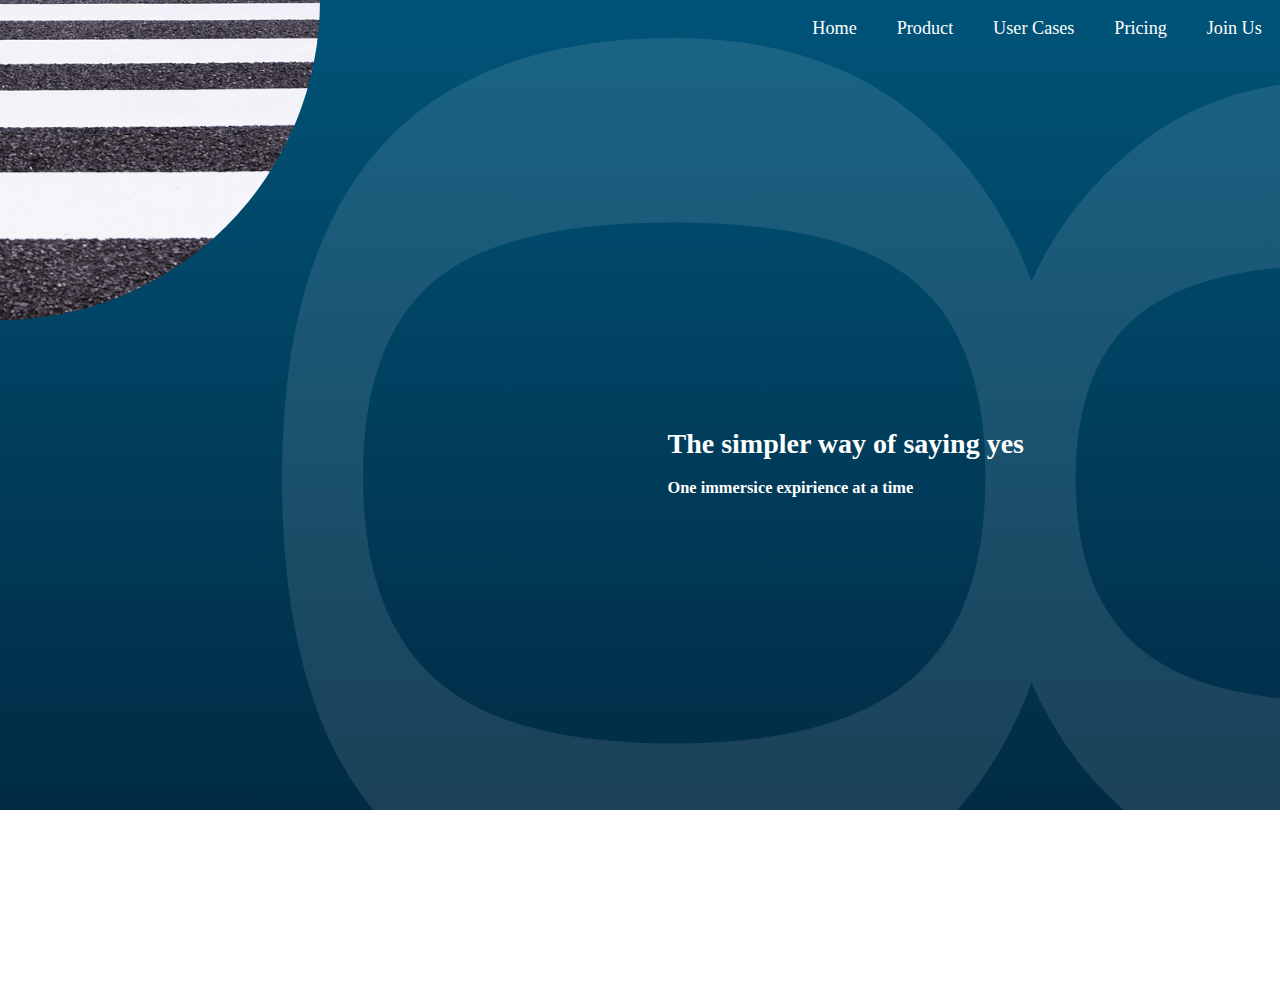
<file: session_2/landing_page_advance/index.html>
<!doctype html>
<html lang="en">
<head>
    <meta charset="UTF-8">
    <meta name="viewport"
          content="width=device-width, user-scalable=no, initial-scale=1.0, maximum-scale=1.0, minimum-scale=1.0">
    <meta http-equiv="X-UA-Compatible" content="ie=edge">
    <link rel="icon" type="image/png" sizes="96x96" href="images/favicon/favicon.png">
    <link rel="stylesheet" href="./styles/normalize.css">
    <link rel="stylesheet" href="./styles/index.css">
    <title>Coders In Hoods || Mini Project || Landing page</title>
</head>
<body>
    <div class="main">
        <div class="background_img"></div>
        <div class="main_nav">
            <ul>
                <li><a href="#">Home</a></li>
                <li><a href="#">product</a></li>
                <li><a href="#">User cases</a></li>
                <li><a href="#">Pricing</a></li>
                <li><a href="#">join us</a></li>
            </ul>
        </div>
        <div class="main_content">
            <h1>the simpler way of saying yes</h1>
            <h3>One immersice expirience at a time</h3>
        </div>
    </div>
</body>
</html>
</file>
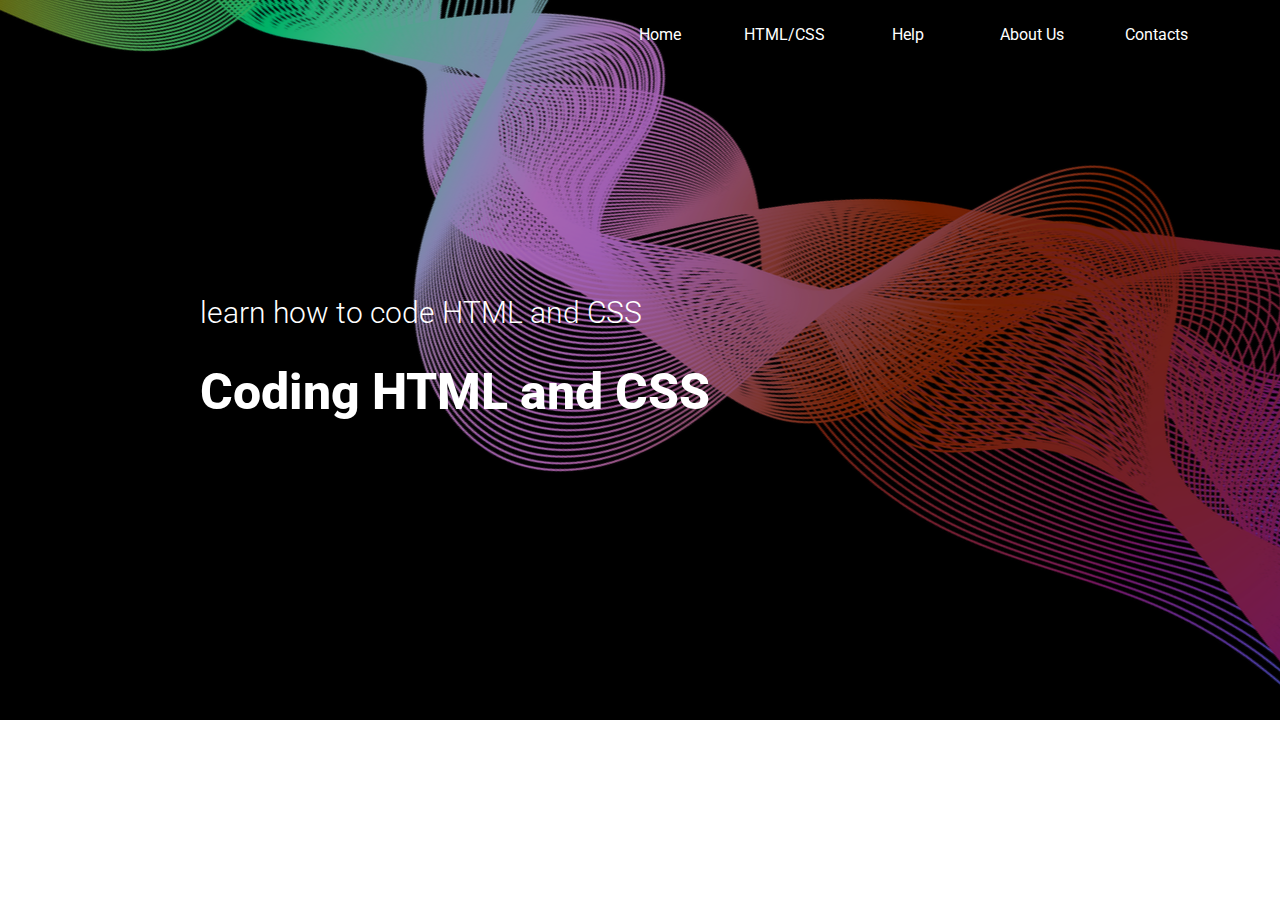
<file: session_2/simple_landing_page/index.html>
<!doctype html>
<html lang="en">
<head>
    <meta charset="UTF-8">
    <meta name="viewport"
          content="width=device-width, user-scalable=no, initial-scale=1.0, maximum-scale=1.0, minimum-scale=1.0">
    <meta http-equiv="X-UA-Compatible" content="ie=edge">
    <link href="https://fonts.googleapis.com/css?family=Roboto:300,400,700&display=swap" rel="stylesheet">
    <link rel="icon" type="image/png" sizes="96x96" href="images/favicon/favicon.png">
    <link rel="stylesheet" href="./styles/normalize.css">
    <link rel="stylesheet" href="./styles/index.css">
    <title>Coders In Hoods || Mini Project || Landing page</title>
</head>
<body>
    <div class="main">
        <nav>
            <ul class="main_navigation">
                <li>Home</li>
                <li>HTML/CSS</li>
                <li>Help</li>
                <li>About Us</li>
                <li>Contacts</li>
            </ul>
        </nav>
            <div class="main_titles">
            <h3>learn how to code HTML and CSS</h3>
            <h1>Coding HTML and CSS</h1>
        </div>
    </div>
</body>
</html>
</file>
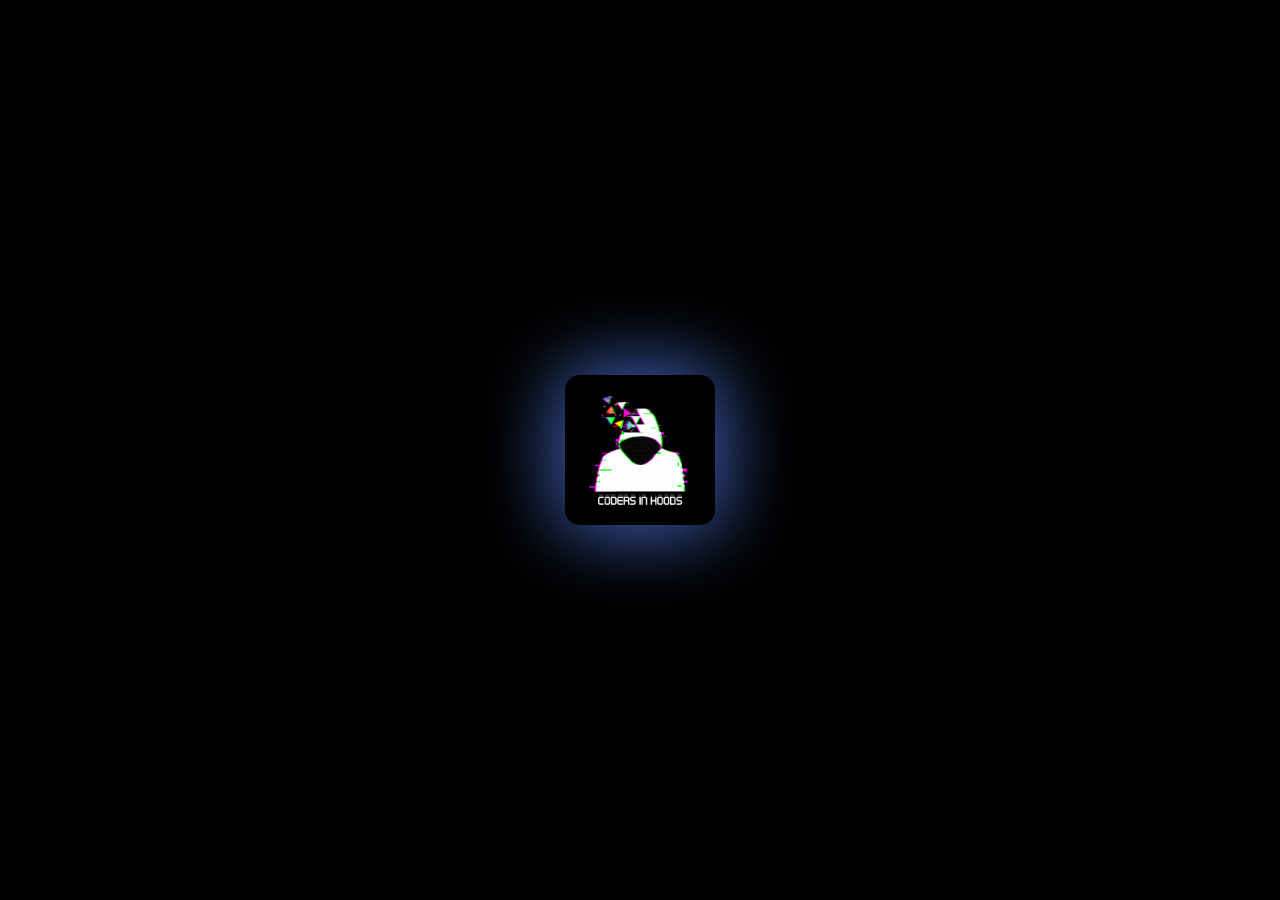
<file: session_3/ec_main_page/index.html>
<!doctype html>
<html lang="en">
<head>
    <meta charset="UTF-8">
    <meta name="viewport"
          content="width=device-width, user-scalable=no, initial-scale=1.0, maximum-scale=1.0, minimum-scale=1.0">
    <meta http-equiv="X-UA-Compatible" content="ie=edge">
    <link rel="icon" type="image/png" sizes="96x96" href="images/favicon/favicon.png">
    <link rel="stylesheet" href="./styles/normalize.css">
    <link rel="stylesheet" href="./styles/index.css">
    <title>Coders In Hoods || Mini Project || Landing page</title>
</head>
<body>
    <!-- Remove this section -->
    <div class="content_area">
        <div class="content_area__logo">
            <a href="https://www.youtube.com/channel/UC7NI9p0Z5CPrELOBO6qfVqw">
                <img src="./images/logo.jpg" alt="CodersInHood Logo">
            </a>
        </div>
    </div>
    <!-- =================== -->
</body>
</html>
</file>
<file: session_2/landing_page_advance/styles/index.css>
* {
    box-sizing: border-box;
}

body {
    font-size: 14px;
}

/* Main */
.main {
    height: 90vh;
    background: linear-gradient(#005479, #012b44);
    position: relative;
}

.main::before {
    content: '8';
    color: #FFF;
    font-size: 150em;
    opacity: 0.1;
    transform: translate(0, -30%) rotate(90deg);
    position: absolute;
    z-index: 1;
    right: -20%;
}

.background_img {
    background: url(../images//s01_01.png) no-repeat center center;
    background-size: cover;
    border-radius: 50%;
    padding-bottom: 50%;
    width: 50%;
    position: absolute;
    top: 0;
    left: 0;
    transform: translate(-50%, -50%);
}

.background_img::before {
    content: '';
    display: block;
    position: absolute;
    border-radius: 50%;
    width: 60;
    padding-bottom: 60%;
    background: linear-gradient(#005479, #012b44);
    top: 50%;
    left: 50%;
    transform: translate(-50%, -50%);
}

.main_nav {
    overflow: auto;
    position: relative;
    z-index: 10;
}

.main_nav ul {
    margin: 0;
    padding: 0;
    list-style: none;
    float: right;
}

.main_nav ul li {
    display: inline-block;
    font-size: 1.3em;
    padding: 1em;
}

.main_nav ul li a {
    color: #FFF;
    text-decoration: none;
    text-transform: capitalize;
}

.main_content {
    color: #FFF;
    float: right;
    position: absolute;
    top: 50%;
    top: calc(50% + 56px);
    right: 20vw;
    transform: translate(0, -50%);
    overflow: hidden;
}

.main_content h1::first-letter {
    text-transform: capitalize;
}
</file>
<file: session_2/simple_landing_page/styles/index.css>
* {
    box-sizing: border-box;
    font-family: 'Roboto', sans-serif;
}

.main {
    min-height: 80vh;
    background-color: #000;
    color: #fff;
    position: relative;
}

.main::before {
    content: '';
    position: absolute;
    top: 0;
    left: 0;
    display: block;
    width: 100%;
    height: 100%;
    background: url('../images/wave-1817646_1920.png') no-repeat center center;
}

nav {
    overflow: auto;
    padding: 0 5%;
}

.main_navigation {
    margin: 0;
    padding: 0;
    position: relative;
    z-index: 10;
    height: 70px;
    float: right;
}

.main_navigation li {
    display: inline-block;
    position: relative;
    text-align: center;
    min-width: 100px;
    font-size: 16px;
    line-height: 30px;
    margin: 10px;
    padding: 10px 0;
}

.main_navigation li:hover::after  {
    content: '';
    position: absolute;
    bottom: 0;
    left: 50%;
    transform: translate(-50%, 0);
    display: block;
    width: 20px;
    height: 3px;
    background-color: green;
}

.main_titles {
    position: absolute;
    top: 50%;
    left: 200px;
    transform: translate(0, -50%);
}

.main_titles h3 {
    font-weight: 300;
    font-size: 30px;
}

.main_titles h1 {
    font-weight: 800;
    font-size: 50px;
}
</file>
<file: session_3/ec_main_page/styles/index.css>
* {
    box-sizing: border-box;
}

body {
    font-size: 14px;
}

/* Custom styles */
@keyframes back_glow_pink {
    0% { transform: translate(10%, 10%) scale(0.8); }
    50% { transform: translate(-15%, -15%) scale(1.2); }
    100% { transform: translate(10%, 10%) scale(0.8); }
}

@keyframes back_glow_blue {
    0% { transform: translate(-10%, -10%) scale(0.8); }
    50% { transform: translate(15%, 15%) scale(1.2); }
    100% { transform: translate(-10%, -10%) scale(0.8); }
}

.content_area {
    width: 100vw;
    height: 100vh;
    display: flex;
    justify-content: center;
    align-items: center;
    flex-direction: column;
    background-color: #000;
}

.content_area__logo {
    position: relative;
    width: 150px;
    height: 150px;
}

.content_area__logo img {
    border-radius: 15px;
    display: block;
    left: 0;
    margin: 0 auto;
    position: absolute;
    top: 0;
    width: 150px;
    z-index: 3;
}


.content_area__logo:before,
.content_area__logo:after {
    border-radius: 15px;
    content: "";
    filter: blur(40px);
    height: 100%;
    opacity: 0.5;
    position: absolute;
    width: 100%;
}

.content_area__logo::after {
    animation: back_glow_blue 3s ease infinite;
    background-color: #0ff;
    z-index: 1;
}

.content_area__logo::before {
    animation: back_glow_pink 3s ease infinite;
    background-color: #a622ff;
    z-index: 2;
}

/* ======================== */
</file>
